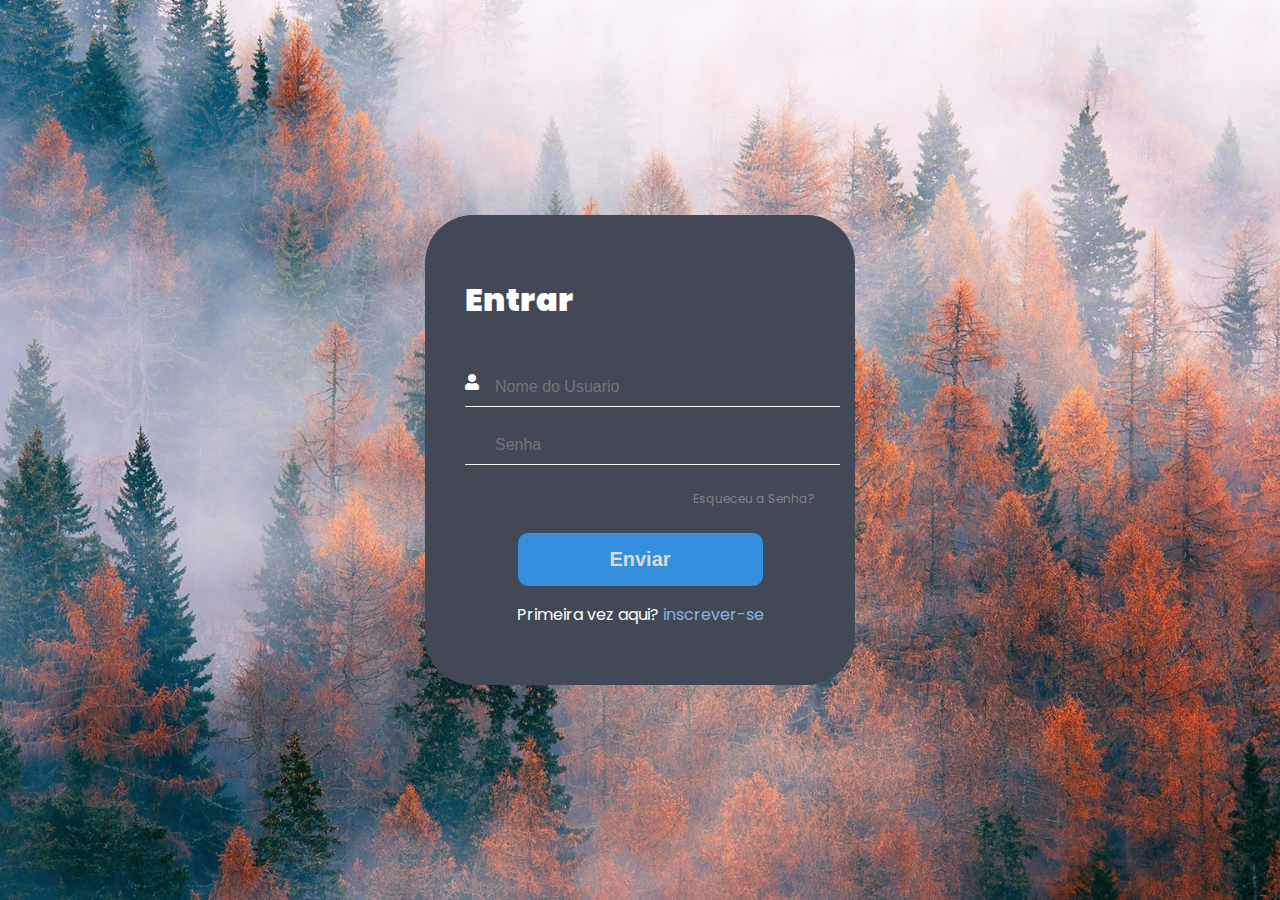
<file: Página-de-Login-Básica/Index.html>
<!DOCTYPE html>
<html lang="pt-br">

    <head>
        <link
        rel="stylesheet"
        href="https://use.fontawesome.com/releases/v5.15.4/css/all.css"
        integrity=""
        crossorigin="anonymous"
        />
        <link rel="stylesheet" href="css/style.css"/>
    </head>

    <body>
        <div class="container"> 
            <div class="box">
                <h1>Entrar</h1>
                <div class="user">
                    <i class="fas fa-user"></i>
                        <input
                            type="text"
                            name="Nome do Usuario"
                            id="username"
                            autocomplete="off"
                            placeholder="Nome do Usuario"
                        />
                    <i class="fas fa-unlock-all"></i>
                        <input
                            type="password"
                            name="Senha"
                            id="password"
                            autocomplete="off"
                            placeholder="Senha"
                        />
                </div>
                    <p class="reset-password">Esqueceu a Senha?</p>
                <div class="login-btn">
                    <button class="btn">Enviar</button>
                    <p class="signup">Primeira vez aqui? <span>inscrever-se</span></p>
                </div>
            </div>
        </div>
    </body>
</html>
</file>
<file: Página-de-Login-Básica/css/style.css>
@import url('https://fonts.googleapis.com/css2?family=Poppins&display=swap');

body {
    margin: 0;
    padding: 0;
    box-sizing: border-box;
    font-family: poppins;
    color: #fff;
    background: url("../img/Floresta com Nevoa.jpg") no-repeat top center;
    background-attachment: fixed;
    background-size: cover;
}

h1 {
    font-weight: 900;
}

.container {
    height: 100vh;
    display: flex;
    justify-content: center;
    align-items: center;
    font-size: 16px;
    flex-direction: column;
}

.box {
    width: 350px;
    height: 390px;
    font-size: 16px;
    padding: 40px 40px;
    background: #434856;
    box-shadow: 0 4px 8px 0 rgba(0, 0, 0, 0.2)
    0 6px 20px 0 rgba(0, 0, 0, 0.19);
    border-radius: 48px;
}

.user {
    margin-top: 50px;
}

.fas {
    position: absolute;
}

input {
    width: 90%;
    margin-bottom: 25px;
    padding: 0px 30px 10px;
    font-size: 16px;
    border: none;
    border-bottom: 1px solid #f5f5f5;
    outline: none;
    background-color: transparent;
    color: #fff;
    transition: .3s all;
}

input:focus {
    border-bottom: 1px solid #ff7f5f;
}

.reset-password {
    color: #848484;
    text-align: right;
    margin-top: 0px;
    font-size: 12px;
    cursor: pointer;
}

.reset-password:hover{
    text-decoration: underline;
    color: #ff7f50;
}

.login-btn {
    margin-top: 25px;
    display: flex;
    justify-content: center;
    align-items: center;
    flex-direction: column;
}

.btn {
    display: block;
    width: 70%;
    padding: 15px;
    background-color: #31a3ff;
    color: #fff;
    border: none;
    border-radius: 10px;
    font-size: 20px;
    font-weight: 600;
    opacity: 0.8;
    transition: .2s all;
    cursor: pointer;
}

.btn:hover{
    opacity: 1;
}

.signup span{
    color: #7fb8e6;
    cursor: pointer;
    transition: .3s color;
}

.signup span:hover{
    color: #3793df;
}
</file>
